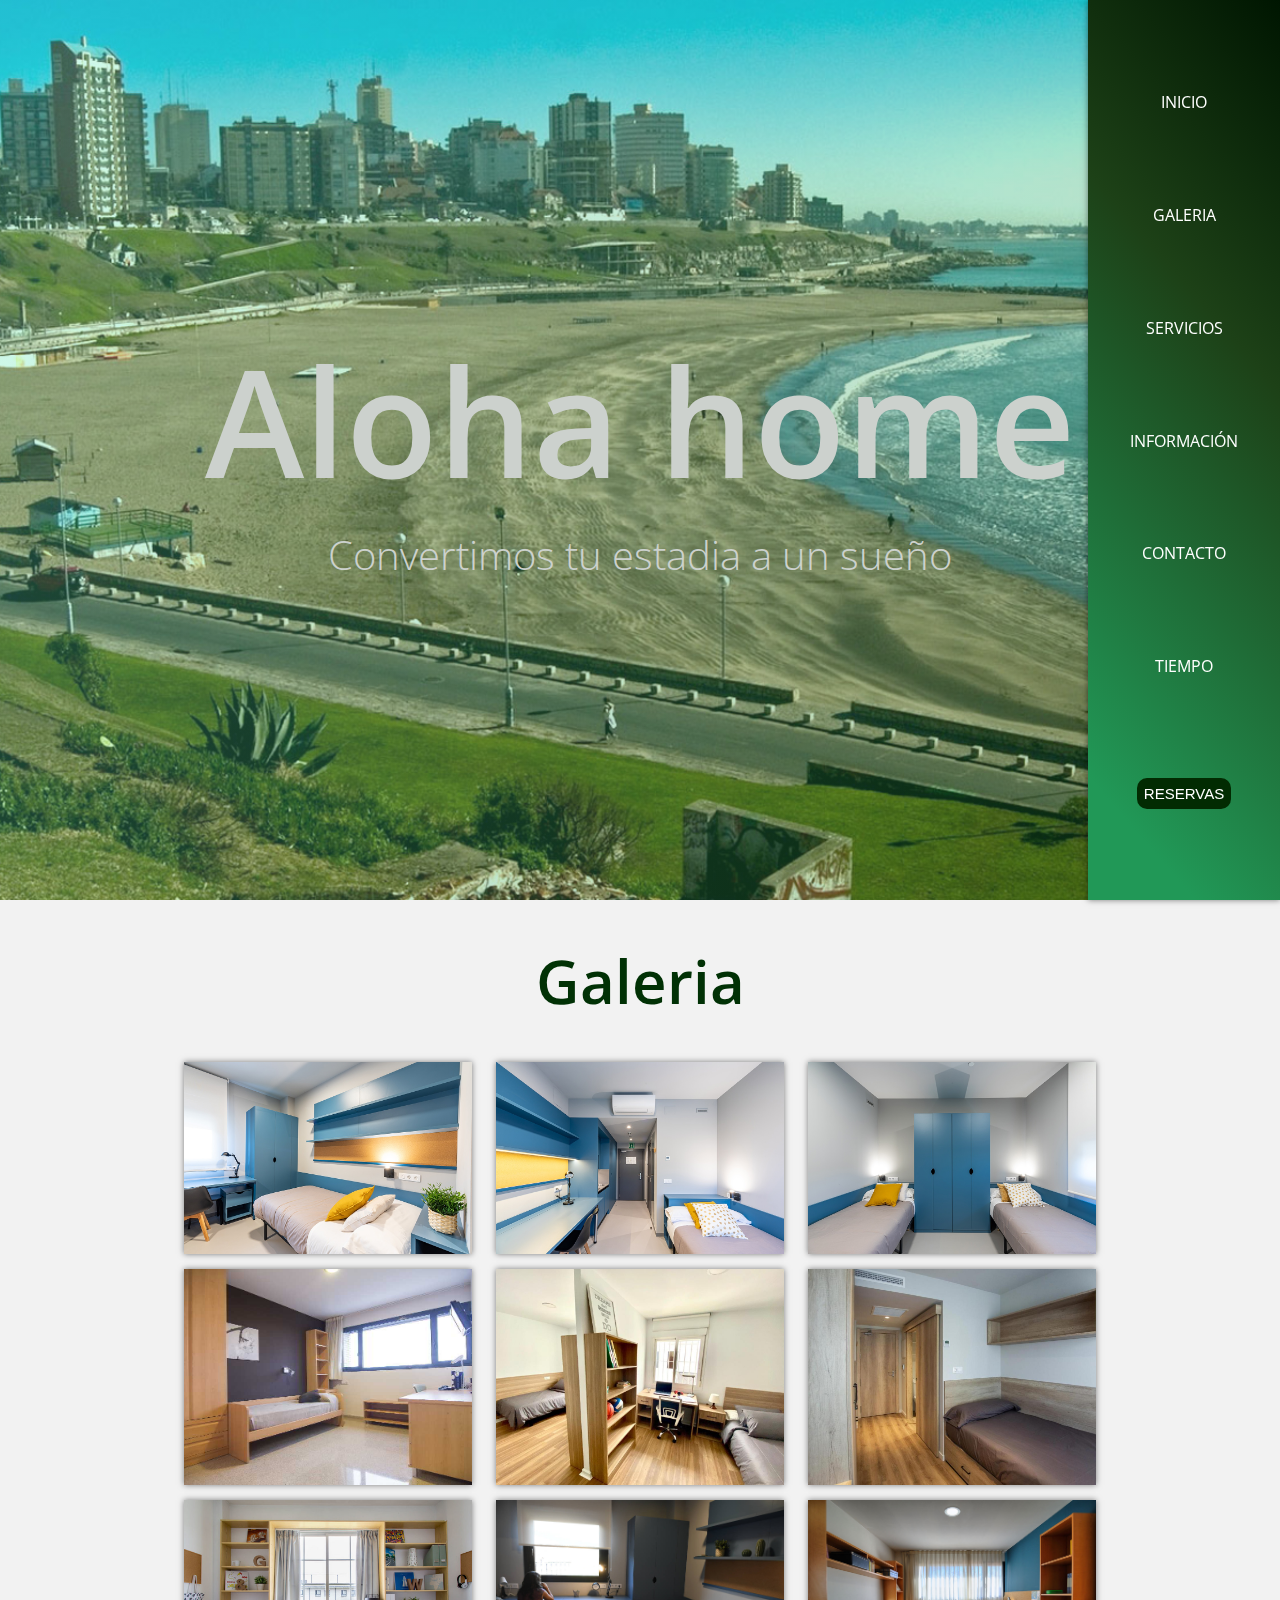
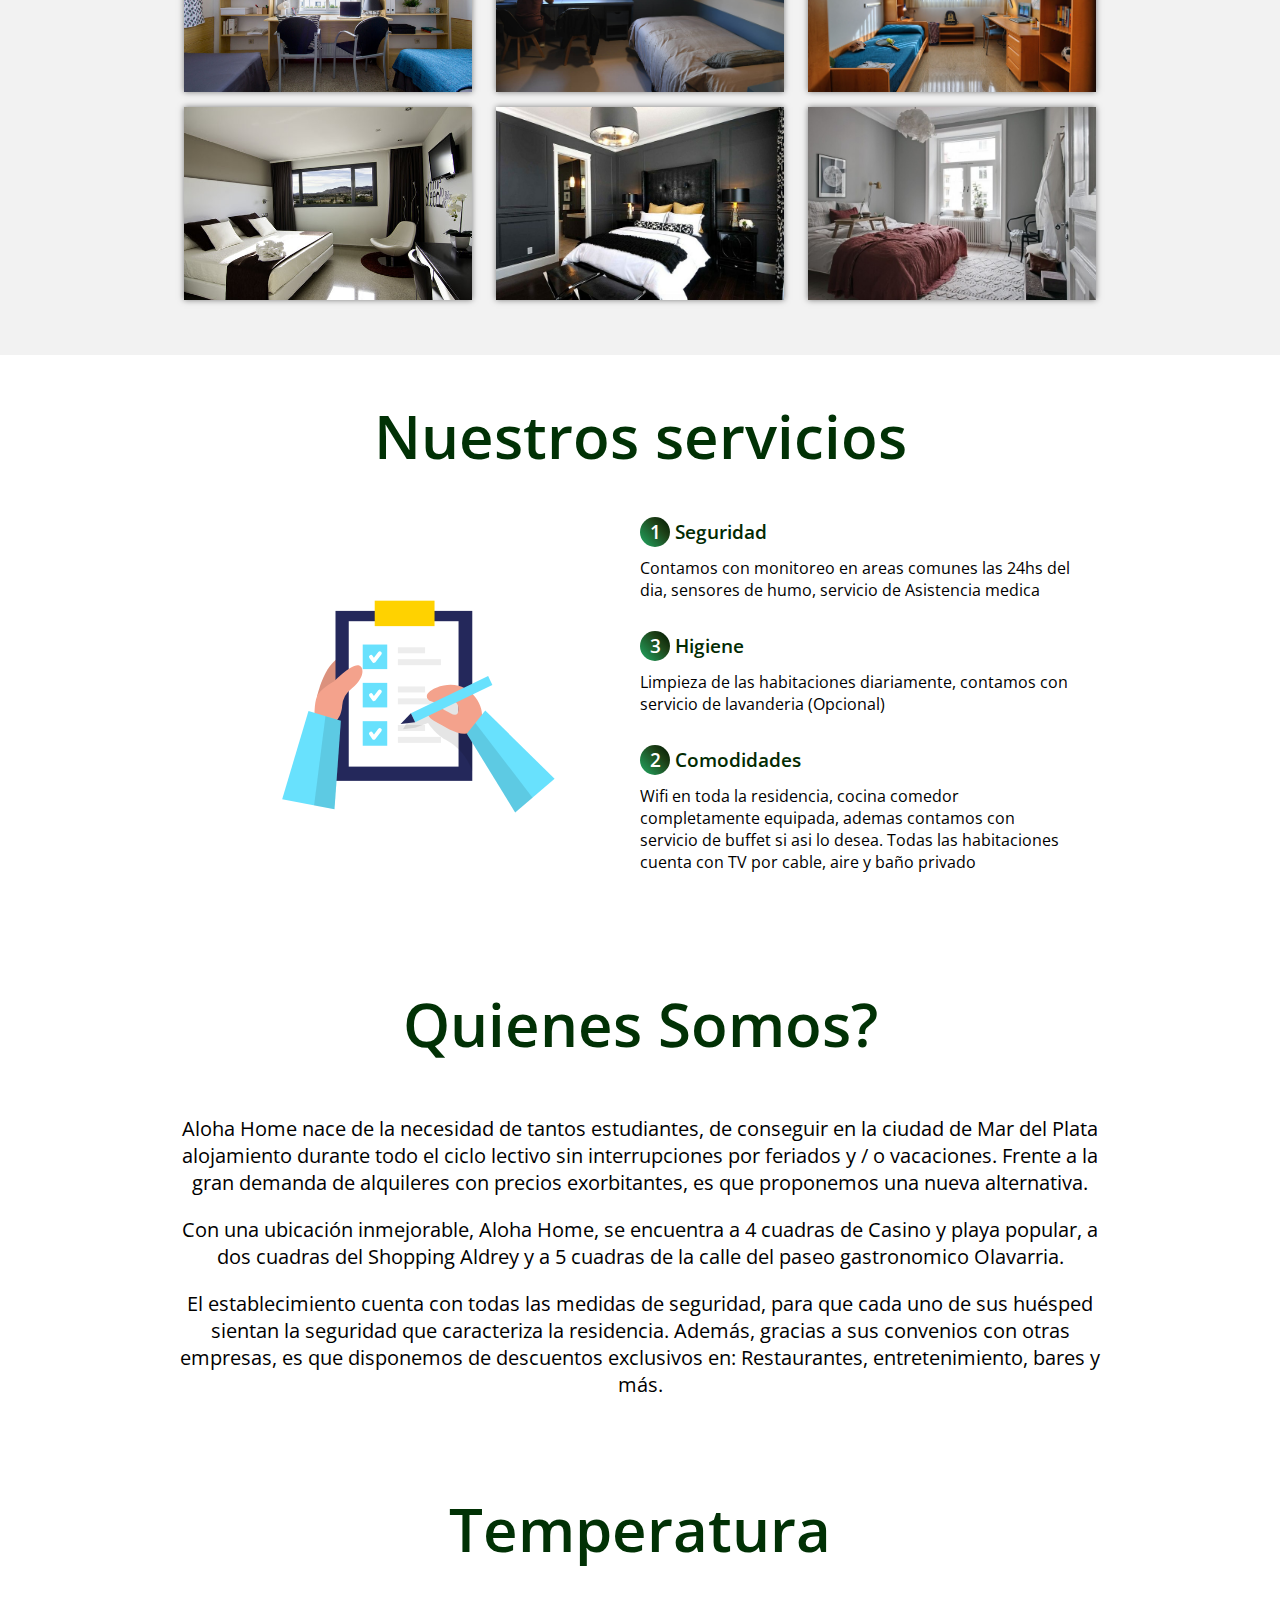
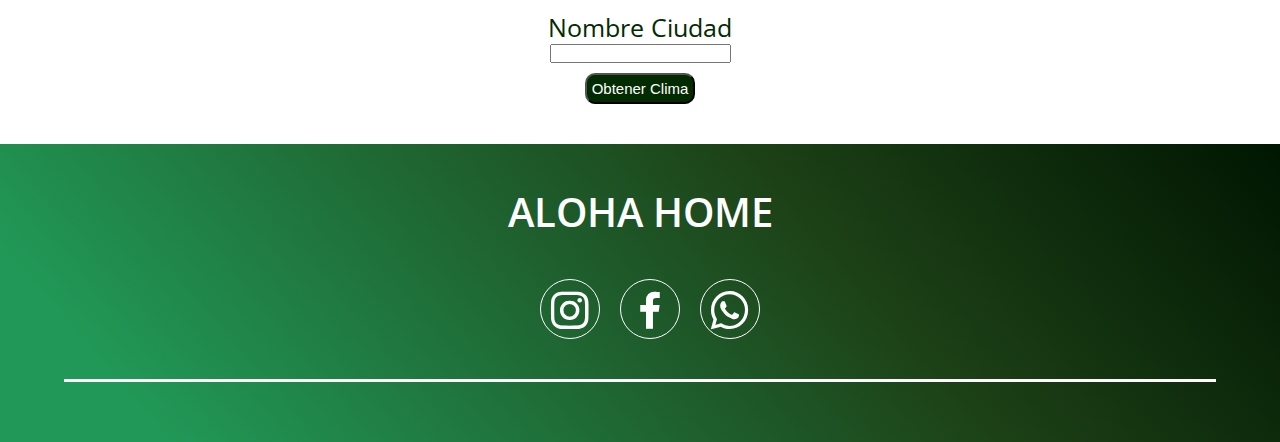
<file: inicio.html>
<!DOCTYPE html>
<html lang="es">

<head>
    <meta charset="UTF-8">
    <meta http-equiv="X-UA-Compatible" content="IE=edge">
    <meta name="viewport" content="width=device-width, initial-scale=1.0">
    <title>Aloha Hotel Residencial</title>

    <link rel="stylesheet" href="css/style.css">
    <link href='https://unpkg.com/boxicons@2.1.4/css/boxicons.min.css' rel='stylesheet'>
</head>

<body>
    <!--HEADER-->
    <header class="header" id="inicio">
        <img src="/multimedia/bx-menu.svg" alt="menu" class="menu">
        <!--NAVBAR-->
        <nav class="menu-navegacion spread">
            <a href="#inicio">INICIO</a>
            <a href="#galeria">GALERIA</a>
            <a href="#servicios">SERVICIOS</a>
            <a href="#nosotros">INFORMACIÓN</a>
            <a href="#contacto">CONTACTO</a>
            <a href="#clima">TIEMPO</a>
            <a href="reservas.html"><button class="botonNav">RESERVAS</button></a>

        </nav>
        <!--TITULO-->
        <div class="contenedor titulo">
            <h1 class="titulos">Aloha home</h1>
            <h4 class="subti">Convertimos tu estadia a un sueño</p>
        </div>
    </header>
    <!--FIN HEADER-->

    <!--MAIN-->
    <main>
        <!--GALERIA-->
        <section class="galery" id="galeria">
            <div class="contenedor">
                <h2 class="subtitulo">Galeria</h2>
                <div class="contenedor-galeria">
                    <img src="./multimedia/1.jpg" alt="Cuarto estandar" class="img-galeria">
                    <img src="./multimedia/2.jpg" alt="Cuarto estandar" class="img-galeria">
                    <img src="./multimedia/3.jpg" alt="Cuarto estandar" class="img-galeria">
                    <img src="./multimedia/4.jpg" alt="Cuarto estandar" class="img-galeria">
                    <img src="./multimedia/5.jpg" alt="Cuarto estandar" class="img-galeria">
                    <img src="./multimedia/6.jpg" alt="Cuarto estandar" class="img-galeria">
                    <img src="./multimedia/7.jpg" alt="Cuarto ejecutivo" class="img-galeria">
                    <img src="./multimedia/8.jpg" alt="Cuarto ejecutivo" class="img-galeria">
                    <img src="./multimedia/9.jpg" alt="Cuarto ejecutivo" class="img-galeria">
                    <img src="./multimedia/10.jpg" alt="Cuarto suit" class="img-galeria">
                    <img src="./multimedia/11.jpg" alt="Cuarto suit" class="img-galeria">
                    <img src="./multimedia/12.jpg" alt="Cuarto suit" class="img-galeria">
                </div>
            </div>
        </section>
        <section class="imagen-light">
            <img src="./multimedia/close.svg" alt="Cerrar" class="close">
            <img src="./multimedia/1.jpg" alt="" class="agregar-imagen">
        </section>
        <!--FIN GALERIA-->

        <!--SERVICIOS-->
        <section class="contenedor" id="servicios">
            <h2 class="subtitulo">Nuestros servicios</h2>
            <div class="contenedor-servicios">
                <img src="/multimedia/Checklist _Two Color.svg" alt="Icono servicios">
                <div class="checklist-servicios">
                    <div class="service">
                        <h3 class="n-service"><span class="number">1</span>Seguridad</h3>
                        <p> Contamos con monitoreo en areas comunes las 24hs del dia, sensores de humo, servicio de
                            Asistencia medica </p>
                    </div>

                    <div class="service">
                        <h3 class="n-service"><span class="number">3</span>Higiene</h3>
                        <p>Limpieza de las habitaciones diariamente, contamos con servicio de lavanderia (Opcional)</p>
                    </div>

                    <div class="service">
                        <h3 class="n-service"><span class="number">2</span>Comodidades</h3>
                        <p>Wifi en toda la residencia, cocina comedor completamente equipada, ademas contamos con
                            servicio de buffet si asi lo desea. Todas las habitaciones cuenta con TV por cable, aire y
                            baño privado</p>
                    </div>
                </div>
            </div>
        </section>
        <!--FIN SERVICIOS-->

        <!--NOSOTROS-->
        <section class="contenedor" id="nosotros">
            <h2 class="subtitulo">Quienes Somos?</h2>
            <p class="parrafo">Aloha Home nace de la necesidad de tantos estudiantes, de conseguir en la ciudad de Mar
                del Plata alojamiento durante todo el ciclo lectivo sin interrupciones por feriados y / o vacaciones.
                Frente a la gran demanda de alquileres con precios exorbitantes, es que proponemos una nueva
                alternativa.</p>

            <p class="parrafo">
                Con una ubicación inmejorable, Aloha Home, se encuentra a 4 cuadras de Casino y playa popular, a dos
                cuadras del Shopping Aldrey y a 5 cuadras de la calle del paseo gastronomico Olavarria.</p>

            <p class="parrafo">
                El establecimiento cuenta con todas las medidas de seguridad, para que cada uno de sus huésped sientan
                la seguridad que caracteriza la residencia. Además, gracias a sus convenios con otras empresas, es que
                disponemos de descuentos exclusivos en: Restaurantes, entretenimiento, bares y más.</p>
        </section>

        <section class="contenedor" id="clima">
            <h1 class="subtitulo">Temperatura</h1>
            <div class="contenido">
                <label class="labelcity" for="ciudad">Nombre Ciudad</label>
                <input class="inputcity" type="text" id="ciudad">
                <button id="btnclima">Obtener Clima</button>
                <output>
                    <p id="temperatura"></p>
                </output>
            </div>
        </section>
    </main>
    <!--FIN MAIN-->

    <!--FOOTER-->
    <footer id="contacto">
        <div class="contenedor footer-content">
            <div class="contact-us">
                <h2 class="brand">ALOHA HOME</h2>
            </div>

            <div class="social-media">
                <a href="" class="social-media-icon">
                    <i class='bx bxl-instagram'></i>
                </a>

                <a href="" class="social-media-icon">
                    <i class='bx bxl-facebook'></i>
                </a>

                <a href="" class="social-media-icon">
                    <i class='bx bxl-whatsapp'></i>
                </a>
            </div>
        </div>
        <div class="line"></div>
    </footer>
    <!--FIN FOOTER-->

    <script src="/js/main.js"></script>
</body>

</html>
</file>
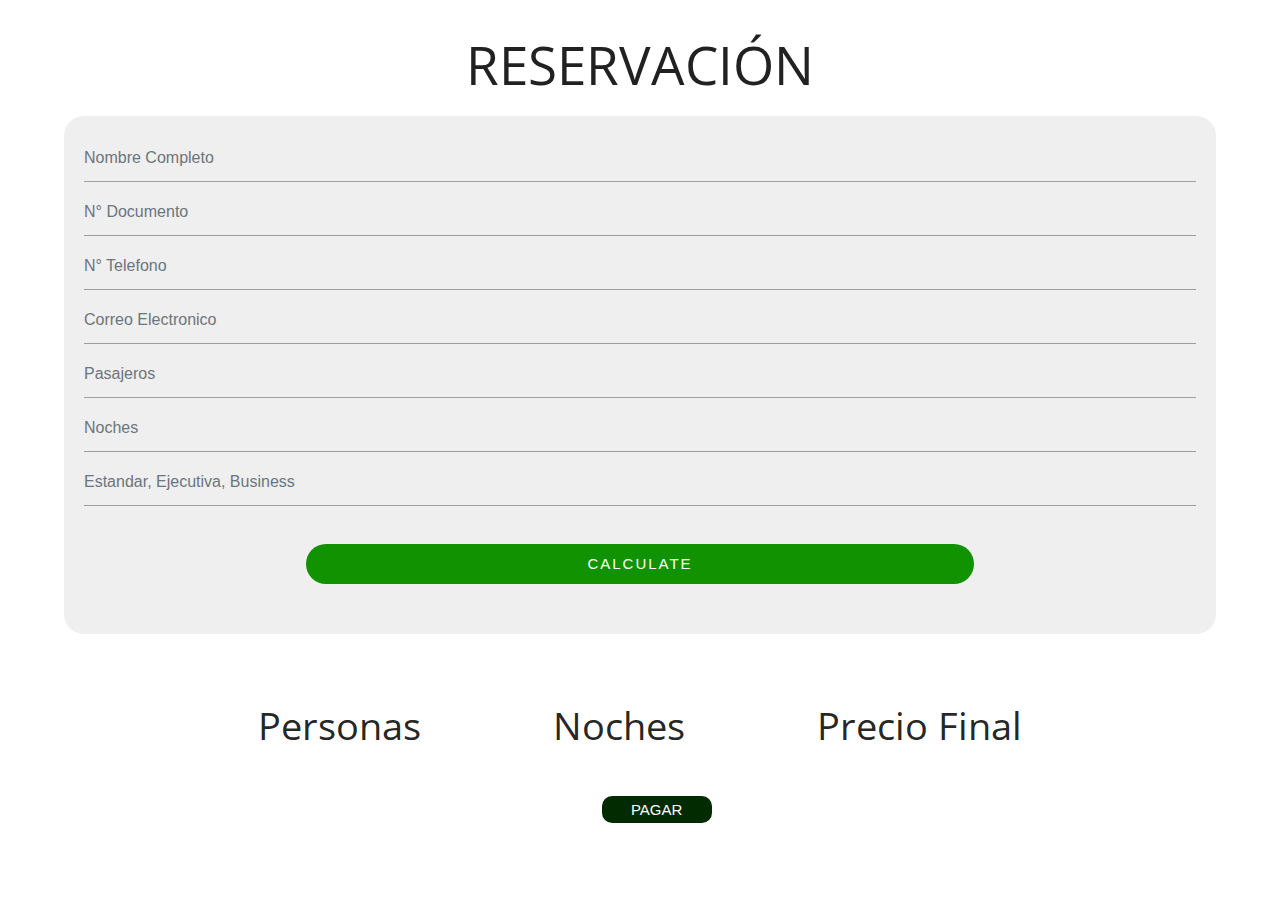
<file: reservas.html>
<!DOCTYPE html>
<html lang="en">

<head>
  <meta charset="UTF-8" />
  <meta name="viewport" content="width=device-width, initial-scale=1.0" />
  <title>ALOHA HOME - RESERVACIÓN</title>
  <link rel="stylesheet" href="/css/style.css" />
  <!--LIBRERIA-->
  <link rel="stylesheet" href="https://cdnjs.cloudflare.com/ajax/libs/materialize/1.0.0/css/materialize.min.css" />
  <link rel="stylesheet" href="https://use.fontawesome.com/releases/v5.14.0/css/all.css"
    integrity="sha384-HzLeBuhoNPvSl5KYnjx0BT+WB0QEEqLprO+NBkkk5gbc67FTaL7XIGa2w1L0Xbgc" crossorigin="anonymous">
  <!-- JavaScript -->
  <script src="https://cdnjs.cloudflare.com/ajax/libs/materialize/1.0.0/js/materialize.min.js"></script>
</head>

<body>
  <div class="mainres">
    <h2>RESERVACIÓN</h2>
    <form class="formres" id="vacationCalc">
      <input type="text" placeholder="Nombre Completo" id="nombre" required />
      <input type="number" placeholder="N° Documento" id="dni" required />
      <input type="number" placeholder="N° Telefono" id="telefono" required>
      <input type="email" placeholder="Correo Electronico" id="email" required>
      <input type="number" placeholder="Pasajeros" id="pasajeros" required />
      <input type="number" placeholder="Noches" id="noches" required />
      <input type="text" placeholder="Estandar, Ejecutiva, Business" id="categoria" required />
      <input type="submit" value="Calculate" class="botonres" id="boton" />
    </form>
  </div>

  <div class="container">
    <div class="iconsres">
      <h5 class="datores">Personas</h5>
      <h5 class="datores">Noches</h5>
      <h5 class="datores">Precio Final</h5>
    </div>



    <div class="data">
      <div class="result" id="result"></div>
    </div>

  </div>

  <button class="btnpago"><a href="/pagotarjeta.html">PAGAR</a></button>


  <script src="js/reserva.js"></script>
</body>

</html>
</file>
<file: css/style.css>
@import url('https://fonts.googleapis.com/css2?family=Open+Sans:wght@300;400;600&display=swap');
@import url('https://fonts.googleapis.com/css2?family=Lato:wght@300&family=Open+Sans:wght@300;400;600&display=swap');
@import url('https://fonts.googleapis.com/css2?family=Cedarville+Cursive&display=swap');

*{
    padding: 0;
    margin: 0;
    box-sizing: border-box;
}
/*VALIDACION CLIENTE*/

.bodyinicio {
	font-family: 'Open Sans', sans-serif;
    background: rgb(9, 63, 33);
    color: white;
}

.maininicio {
	max-width: 800px;
	width: 90%;
	margin: auto;
	padding: 40px;
    background: rgb(9, 63, 33);
}

.formulario {
    margin-top: 50px;
	display: grid;
	grid-template-columns: 1fr ;
	gap: 20px;
}

.formulario__label {
	display: block;
	font-weight: 700;
	padding: 10px;
	cursor: pointer;
}

.formulario__grupo-input {
	position: relative;
}

.formulario__input {
	width: 100%;
	background: #fff;
	border: 3px solid transparent;
	border-radius: 3px;
	height: 45px;
	line-height: 45px;
	padding: 0 40px 0 10px;
	transition: .3s ease all;
}

.formulario__input:focus {
	border: 3px solid #0075FF;
	outline: none;
	box-shadow: 3px 0px 30px rgba(4, 142, 255, 0.4);
}

.formulario__input-error {
	font-size: 12px;
	margin-bottom: 0;
	display: none;
}

.formulario__input-error-activo {
	display: block;
}

.formulario__validacion-estado {
	position: absolute;
	right: 10px;
	bottom: 15px;
	z-index: 100;
	font-size: 16px;
	opacity: 0;
}

.formulario__checkbox {
	margin-right: 10px;
}

.formulario__mensaje {
	height: 45px;
	line-height: 45px;
	background: #e04242;
	padding: 0 15px;
	border-radius: 3px;
	display: none;
}

.formulario__mensaje-activo {
	display: block;
}

.formulario__mensaje p {
	margin: 0;
}

.formulario__grupo-btn-enviar {
	display: flex;
	flex-direction: column;
	align-items: center;
}

.formulario__btn {
	height: 45px;
	line-height: 45px;
	width: 30%;
	background: rgb(15, 97, 192);
	color: #fff;
	font-weight: bold;
	border: none;
	border-radius:20px;
	cursor: pointer;
	transition: .1s ease all;
}

.formulario__btn:hover {
	box-shadow: 3px 0px 30px rgb(3, 59, 240);
}

.formulario__mensaje-exito {
	font-size: 14px;
	color: #119200;
	display: none;
}

.formulario__mensaje-exito-activo {
	display: block;
}

/* ESTILOS VALIDACION */

.formulario__grupo-correcto .formulario__validacion-estado {
	color: #1ed12d;
	opacity: 1;
}

.formulario__grupo-incorrecto .formulario__label {
	color: #bb2753;
}

.formulario__grupo-incorrecto .formulario__validacion-estado {
	color: #bb2753;
	opacity: 1;
}

.formulario__grupo-incorrecto .formulario__input {
	border: 3px solid #bb2753;
}
/* FIN VALIDACION CLIENTE*/

/*********************************/

/*INICIO PAGINA PRINCIPAL*/

:root{
    scroll-behavior: smooth;
}

.card{
	border: 1px solid black;
	padding: 25px;
	display: grid;
	gap: 10px;
}

body{
    font-family: 'Open Sans', sans-serif;
}

.contenedor {
    width: 90%;
    max-width: 1200px;
    overflow: hidden; /* todo lo que sale del contenedor se oculta*/
    margin: auto;
    padding: 50px 0;
}

header{
    height: 100vh;
    background-image: linear-gradient(120deg, rgba(109, 248, 202, 0.308) 0%, rgba(19, 119, 32, 0.308) 100%), url(/multimedia/md2.jpg);
    background-repeat: no-repeat;
    background-size: cover;
    background-attachment: fixed;
    background-position: center;
}


.titulo{
    padding: 0;
    height: 100%;
    display: flex;
    text-align: center;
    justify-content: center;
    align-items: center;
    flex-direction: column;
    color: rgb(255, 255, 255);
}

.menu{
    position: fixed;
    top: 30px;
    right: 30px;
    background-color: white;
    width: 40px;
    height: 40px;
    cursor: pointer;
    border-radius: 10px;
    box-shadow: 0 0 6px rgba(0, 0, 0, .5);
}

.botonNav{
	padding: 7px;
	cursor: pointer;
	border: none;
}
.botonNav:hover{
	background: #119200;
}
.menu-navegacion{
    position: fixed;
    top: 0;
    right: 0;
    width: 15vw;
    height: 100%;
    background: rgb(33,152,87);
    background: linear-gradient(49deg, rgba(33,152,87,1) 11%, rgba(29,65,23,1) 65%, rgba(0,22,1,1) 100%);
    display: flex;
    flex-direction: column;
    justify-content: space-evenly;
    align-items: center;
    text-align: center;
    transition: transform .3s  ease-in-out;
    transform: translate(110%); 
    box-shadow:  0 0 6px rgba(0, 0, 0, .5);
}
.spread{
    transform: translate(0);
}

.menu-navegacion a{
    color: #fff;
    text-decoration: none;
}
.titulos{
    font-size: 150px;
    margin-bottom: 5px;
    color: rgb(204, 209, 205);
    font-weight: 600;
}

.subti{
    font-size: 40px;
    font-weight: 300;
    color: rgb(204, 209, 205);  
}

/* SERVICIOS */

.subtitulo{
    text-align: center;
    font-weight: 600;
    color: rgb(1, 49, 5);
    margin-bottom: 40px;
    font-size: 60px;
}

.contenedor-servicios{
    display: flex;
    justify-content: space-evenly;
    align-items: center;
    flex-wrap: wrap;
}

.contenedor-servicios img{
    width: 40%;
}

.checklist-servicios{
    width: 45%;
}

.service{
    margin-bottom: 30px;
}
.n-service{
    margin-bottom: 10px;
    color: rgb(2, 43, 2);
    font-weight: 600;
}

.number{
    display: inline-block;
    background: linear-gradient(49deg, rgba(33,152,87,1) 11%, rgba(29,65,23,1) 65%, rgba(0,22,1,1) 100%);
    width: 30px;
    height: 30px;
    color: #fff;
    text-align: center;
    border-radius: 50%;
    font-weight: 600;
    line-height: 30px;
    margin-right: 5px;
}

.galery{
    background: #f2f2f2;
}

.contenedor-galeria{
    display: flex;
    justify-content: space-evenly;
    flex-wrap: wrap;
}

.img-galeria{
    object-fit: cover;
    width: 30%;
    display: block;
    margin-bottom: 15px;
    box-shadow:  0 0 6px rgba(0, 0, 0, .5);
    cursor: pointer;
}

.imagen-light{
    position: fixed;
    background: rgba(0, 0, 0, .6);
    width: 100%;
    height: 100%;
    top: 0;
    left: 0;
    display: flex;
    justify-content: center;
    align-items: center;
    transform: translate(100%);
    transition: transform .2s ease-in-out;
}
.show{
    transform: translate(0);
}

.agregar-imagen{
    object-fit: cover;
    width: 60%;
    border-radius: 10px;
    transform: scale(1);
    transition: transform .3s .2s;
}

.showImage{
    transform: scale(1);
}

.close{
    position: absolute;
    top: 15px;
    right: 15px;
    width: 40px;
    cursor: pointer;
}

.parrafo{
    font-size: 20px;
    color: rgb(0, 0, 0);
    text-align: center;
    padding: 10px;
}

footer{
    background: linear-gradient(49deg, rgba(33,152,87,1) 11%, rgba(29,65,23,1) 65%, rgba(0,22,1,1) 100%);
    padding-bottom: 0.1px;
}

.footer-content{
    display: flex;
    justify-content: space-between;
    align-items: center;
    flex-wrap: wrap;
    padding-top: 60px;
    padding-bottom: 40px;
}

.contact-us{
	margin-bottom: 40px;
    color: #fff;
}

.brand{
    font-weight: 600;
    font-size: 40px;
}
.brand+p{
    font-weight: 500;
}

.social-media{
    display: flex;
    justify-content: flex-end;
}

.social-media-icon{
    display: inline-block;
    margin-left: 20px;
    width: 60px;
    height: 60px;
    border: 1px solid #fff;
    border-radius: 50%;
    text-align: center;
    color:#fff;
}

.social-media-icon:hover{
    background: #fff;
    color: rgb(0, 27, 0);
}

.social-media-icon i{
    font-size: 50px;
    line-height: 60px;
}

.line{
    width: 90%;
    max-width: 1200px;
    margin: 0 auto;
    height: 3px;
    background: #fff;
    margin-bottom: 60px;
}

/*CLIMA*/
.contenido{
    display: flex;
    text-align: center;
    flex-direction: column;
    align-items: center;
    justify-content: center;
   
}

button{
    margin-top: 10px;
    padding: 5px;
    background-color: rgb(2, 43, 2);
    color: #fff;
    font-size: 15px;
    border-radius: 10px;
}


.labelcity{
    font-size: 25px;
    color: rgb(2, 43, 2);;
}
.input{
    width: 30%;
    height: 40px;
}

.cold{
    color: #0075FF;
}
.warm{ 
    color: #d10101;
}
#temperatura{
    font-size: 5rem;
}

@media screen and (max-width:800px){
    .menu-navegacion{
        width: 40vw;
    }
    .titulos{
        font-size: 50px;
        font-weight: 600;
    }
    .subti{
        font-size: 15px;
        color: rgb(27, 27, 27);
        font-weight: 600;
    }
    .contenedor-servicio img{
        width: 80%;
        margin-bottom: 40px;
    }
    .checklist-servicios{
        width:80%;
    }
    .service{
        margin-bottom: 30px;
    }
    .agregar-imagen{
        width: 80%;
    }
    .img-galeria{
        width: 45%;
    }
}
/*FIN PRINCIPAL*/

/*******************************/

/* *******RESERVAS****** */

.mainres {
	width: 100vw;
	display: flex;
	flex-direction: column;
	align-items: center;
	justify-content: center;
  }
  .formres {
	text-align: center;
	width: 90%;
	background-color: #efefef;
	padding: 20px;
	color: #fff;
	border-radius: 20px;
  }
  form input::placeholder {
	width: 15em;
	margin: 3px;
	height: 2em;
	color: #6c757d;
  }
  .formres .botonres {
	background-color: #119200;
	margin: 2em 1em;
	width: 60%;
	height: 40px;
	text-transform: uppercase;
	color: #fff;
	letter-spacing: 2px;
	border-radius: 20px;
	border: none;
	cursor: pointer;
  }
  .iconsres {
	width: 100%;
	display: flex;
	justify-content: space-around;
	margin-top: 1em;
  
  }
  .datores {
	font-size: 2.5em;  
	border-radius: 50%;
	padding: 40px;
  
  }

  .container-data {
	display: flex;
	justify-content: space-around;
	margin-top: -1em;
  }
  
  .container-data h6 {
	text-align: center;
  }

  .btnpago{
	width: 110px;
	margin-left: 47%;
	cursor: pointer;
	border: none;
  }
  .btnpago a{
	text-decoration: none;
	color: #fff;
  }
  .btnpago:hover{
	background: #119200;
  }
/*FIN RESERVAS*/

/***** TARJETA DE CREDITO *****/

.body{
	font-family: 'Lato', sans-serif;
}

.contenedor {
	width: 90%;
	max-width: 1000px;
	padding: 40px 20px;
	margin: auto;
	display: flex;
	flex-direction: column;
	align-items: center;
}

/* ESTILO TARJETA*/
.tarjeta {
	width: 100%;
	max-width: 550px;
	position: relative;
	color: #fff;
	transition: .3s ease all;
	transform: rotateY(0deg);
	transform-style: preserve-3d;
	cursor: pointer;
	z-index: 2;
}

.tarjeta.active {
	transform: rotateY(180deg);
}

.tarjeta > div {
	padding: 30px;
	border-radius: 15px;
	min-height: 315px;
	display: flex;
	flex-direction: column;
	justify-content: space-between;
	box-shadow: 0 10px 10px 0 rgba(90,116,148,0.3);
}

/* TARJETA DELANTERA */

.tarjeta .delantera {
	width: 100%;
	background: url(../multimedia/tarjeta/negr.jpg);
	background-size: cover;
}

.delantera .logo-marca {
	text-align: right;
	min-height: 50px;
}

.delantera .logo-marca img {
	width: 100%;
	height: 100%;
	object-fit: cover;
	max-width: 80px;
}

.delantera .chip {
	width: 100%;
	max-width: 50px;
	margin-bottom: 20px;
}

.delantera .grupo .label {
	font-size: 16px;
	color: #7d8994;
	margin-bottom: 5px;
}

.delantera .grupo .numero,
.delantera .grupo .nombre,
.delantera .grupo .expiracion {
	color: #fff;
	font-size: 22px;
	text-transform: uppercase;
}

.delantera .flexbox {
	display: flex;
	justify-content: space-between;
	margin-top: 20px;
}

/* TARJETA TRASERA */
.trasera {
	background: url(../multimedia/tarjeta/negr.jpg);
	background-size: cover;
	position: absolute;
	top: 0;
	transform: rotateY(180deg);
	backface-visibility: hidden;
}

.trasera .barra-magnetica {
	height: 40px;
	background: #000;
	width: 100%;
	position: absolute;
	top: 30px;
	left: 0;
}

.trasera .datos {
	margin-top: 60px;
	display: flex;
	justify-content: space-between;
}

.trasera .datos p {
	margin-bottom: 5px;
}

.trasera .datos #firma {
	width: 70%;
}

.trasera .datos #firma .firma {
	height: 40px;
	background: repeating-linear-gradient(skyblue 0, skyblue 5px, orange 5px, orange 10px);
}

.trasera .datos #firma .firma p {
	line-height: 40px;
	font-family: 'Liu Jian Mao Cao', cursive;
	color: #000;
	font-size: 30px;
	padding: 0 10px;
	text-transform: capitalize;
}

.trasera .datos #ccv {
	width: 20%;
}

.trasera .datos #ccv .ccv {
	background: #fff;
	height: 40px;
	color: #000;
	padding: 10px;
	text-align: center;
}

.trasera .leyenda {
	font-size: 14px;
	line-height: 24px;
}

.trasera .link-banco {
	font-size: 14px;
	color: #fff;
}

/* BOTON CONTENEDOR (TARJETA)-*/
.contenedor-btn .btn-abrir-formulario {
	width: 50px;
	height: 50px;
	font-size: 20px;
	line-height: 20px;
	background:  rgb(2, 78, 2);
	color: #fff;
	position: relative;
	top: -25px;
	z-index: 3;
	border-radius: 100%;
	box-shadow: -5px 4px 8px rgba(3, 48, 18, 0.4);
	padding: 5px;
	transition: all .2s ease;
	border: none;
	cursor: pointer;
}

.contenedor-btn .btn-abrir-formulario:hover {
	background:  rgb(2, 43, 2);
}


.contenedor-btn .btn-abrir-formulario.active {
	transform: rotate(45deg);
}

/* FORMULARIO TARJETA */
.formulario-tarjeta {
	background: #fff;
	width: 100%;
	max-width: 700px;
	padding: 150px 30px 30px 30px;
	border-radius: 10px;
	position: relative;
	top: -150px;
	z-index: 1;
	clip-path: polygon(0 0, 100% 0, 100% 0, 0 0);
	transition: clip-path .3s ease-out;
}

.formulario-tarjeta.active {
	clip-path: polygon(0 0, 100% 0, 100% 100%, 0 100%);
}

.formulario-tarjeta label {
	display: block;
	color: #7d8994;
	margin-bottom: 5px;
	font-size: 16px;
}

.formulario-tarjeta input,
.formulario-tarjeta select,
.btn-enviar {
	border: 2px solid #CED6E0;
	font-size: 18px;
	height: 50px;
	width: 100%;
	padding: 5px 12px;
	transition: .3s ease all;
	border-radius: 5px;
}

.formulario-tarjeta input:hover,
.formulario-tarjeta select:hover {
	border: 2px solid #21c54ad3;
}

.formulario-tarjeta input:focus,
.formulario-tarjeta select:focus {
	outline: rgb(4,4,4);
	box-shadow: 1px 7px 10px -5px rgba(90,116,148,0.3);
}

.formulario-tarjeta input {
	margin-bottom: 20px;
	text-transform: uppercase;
}

.formulario-tarjeta .flexbox {
	display: flex;
	justify-content: space-between;
}

.formulario-tarjeta .expira {
	width: 100%;
}

.formulario-tarjeta .ccv {
	min-width: 100px;
}

.formulario-tarjeta .grupo-select {
	width: 100%;
	margin-right: 15px;
	position: relative;
}

.formulario-tarjeta select {
	border: none;
}

.formulario-tarjeta .grupo-select i {
	position: absolute;
	color: #CED6E0;
	top: 18px;
	right: 15px;
	transition: .3s ease all;
}

.formulario-tarjeta .grupo-select:hover i {
	color: #93bfed;
}

.formulario-tarjeta .btn-enviar {
	border: none;
	padding: 10px;
	font-size: 22px;
	color: #fff;
	background: rgb(5, 80, 5);
	box-shadow: 2px 2px 10px 0px rgba(5, 119, 62, 0.4);
	cursor: pointer;
}

.formulario-tarjeta .btn-enviar:hover {
	background:  rgb(2, 43, 2);
}
</file>
